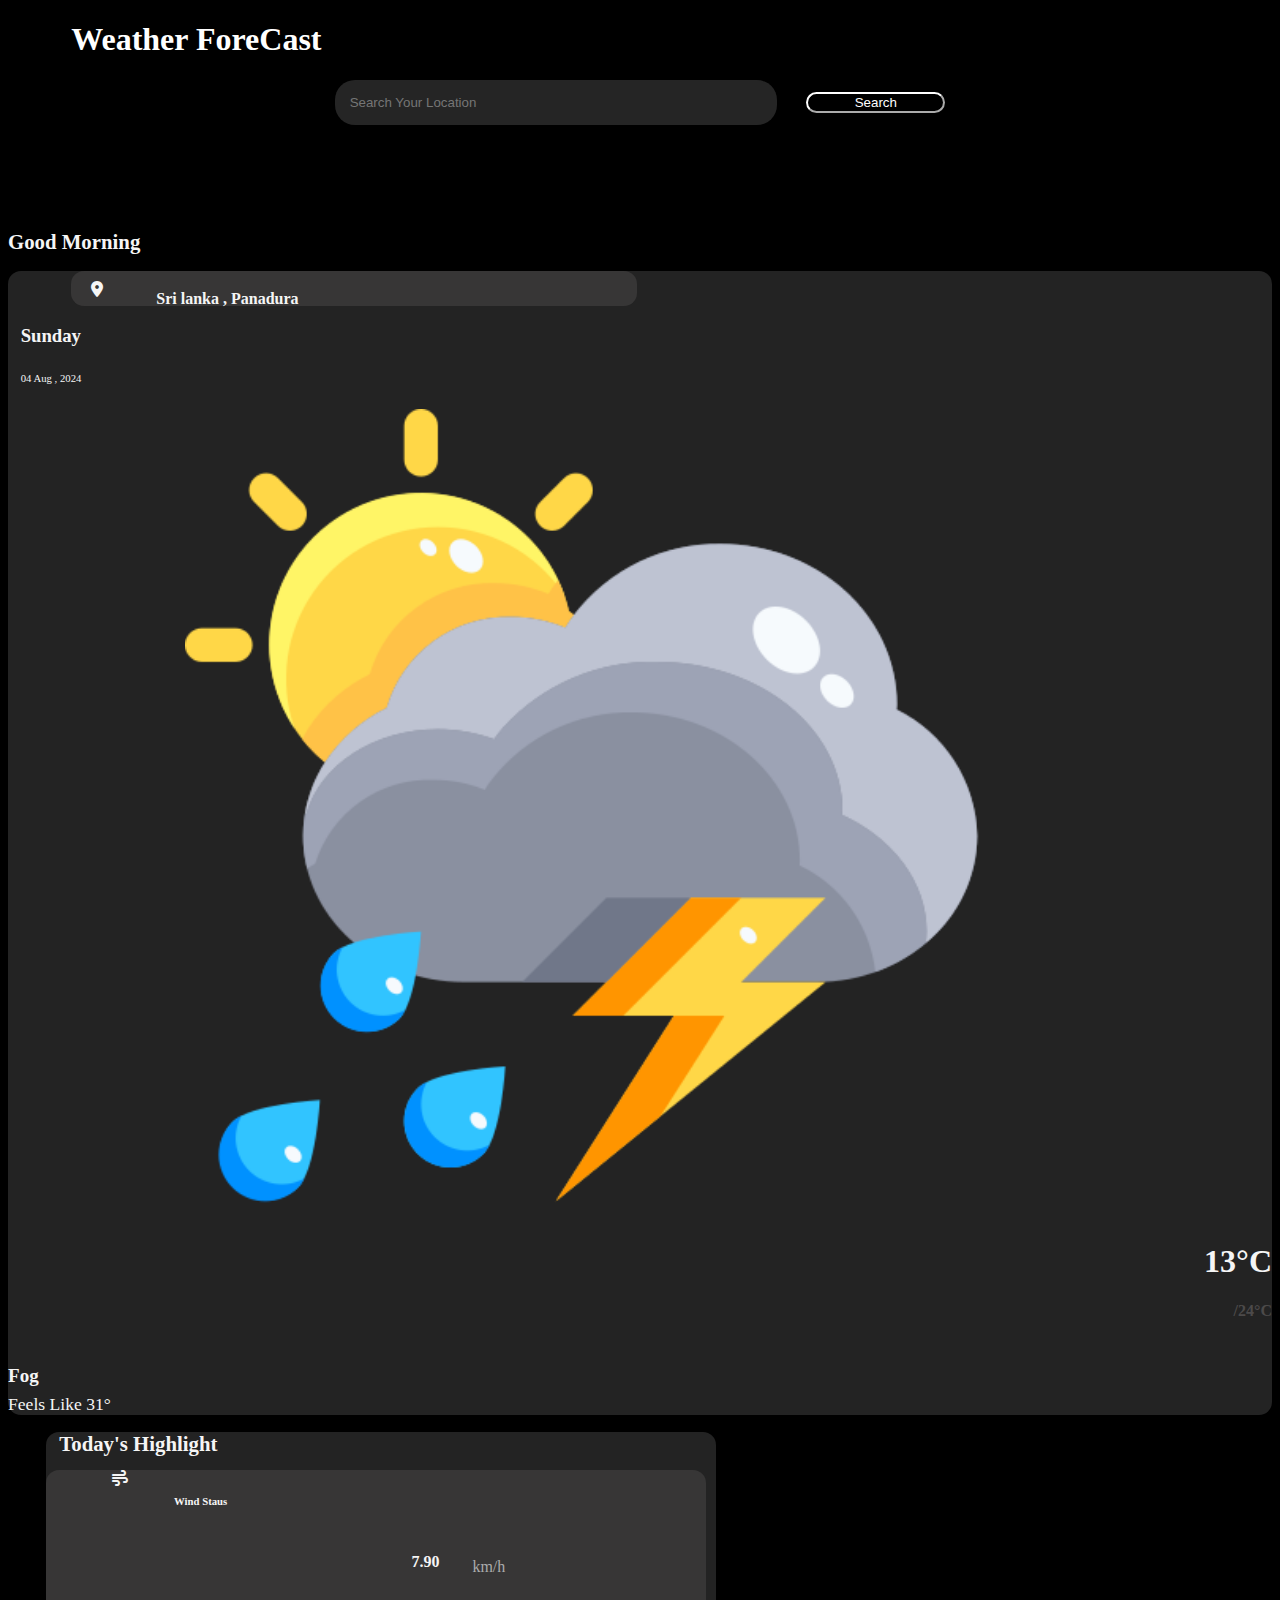
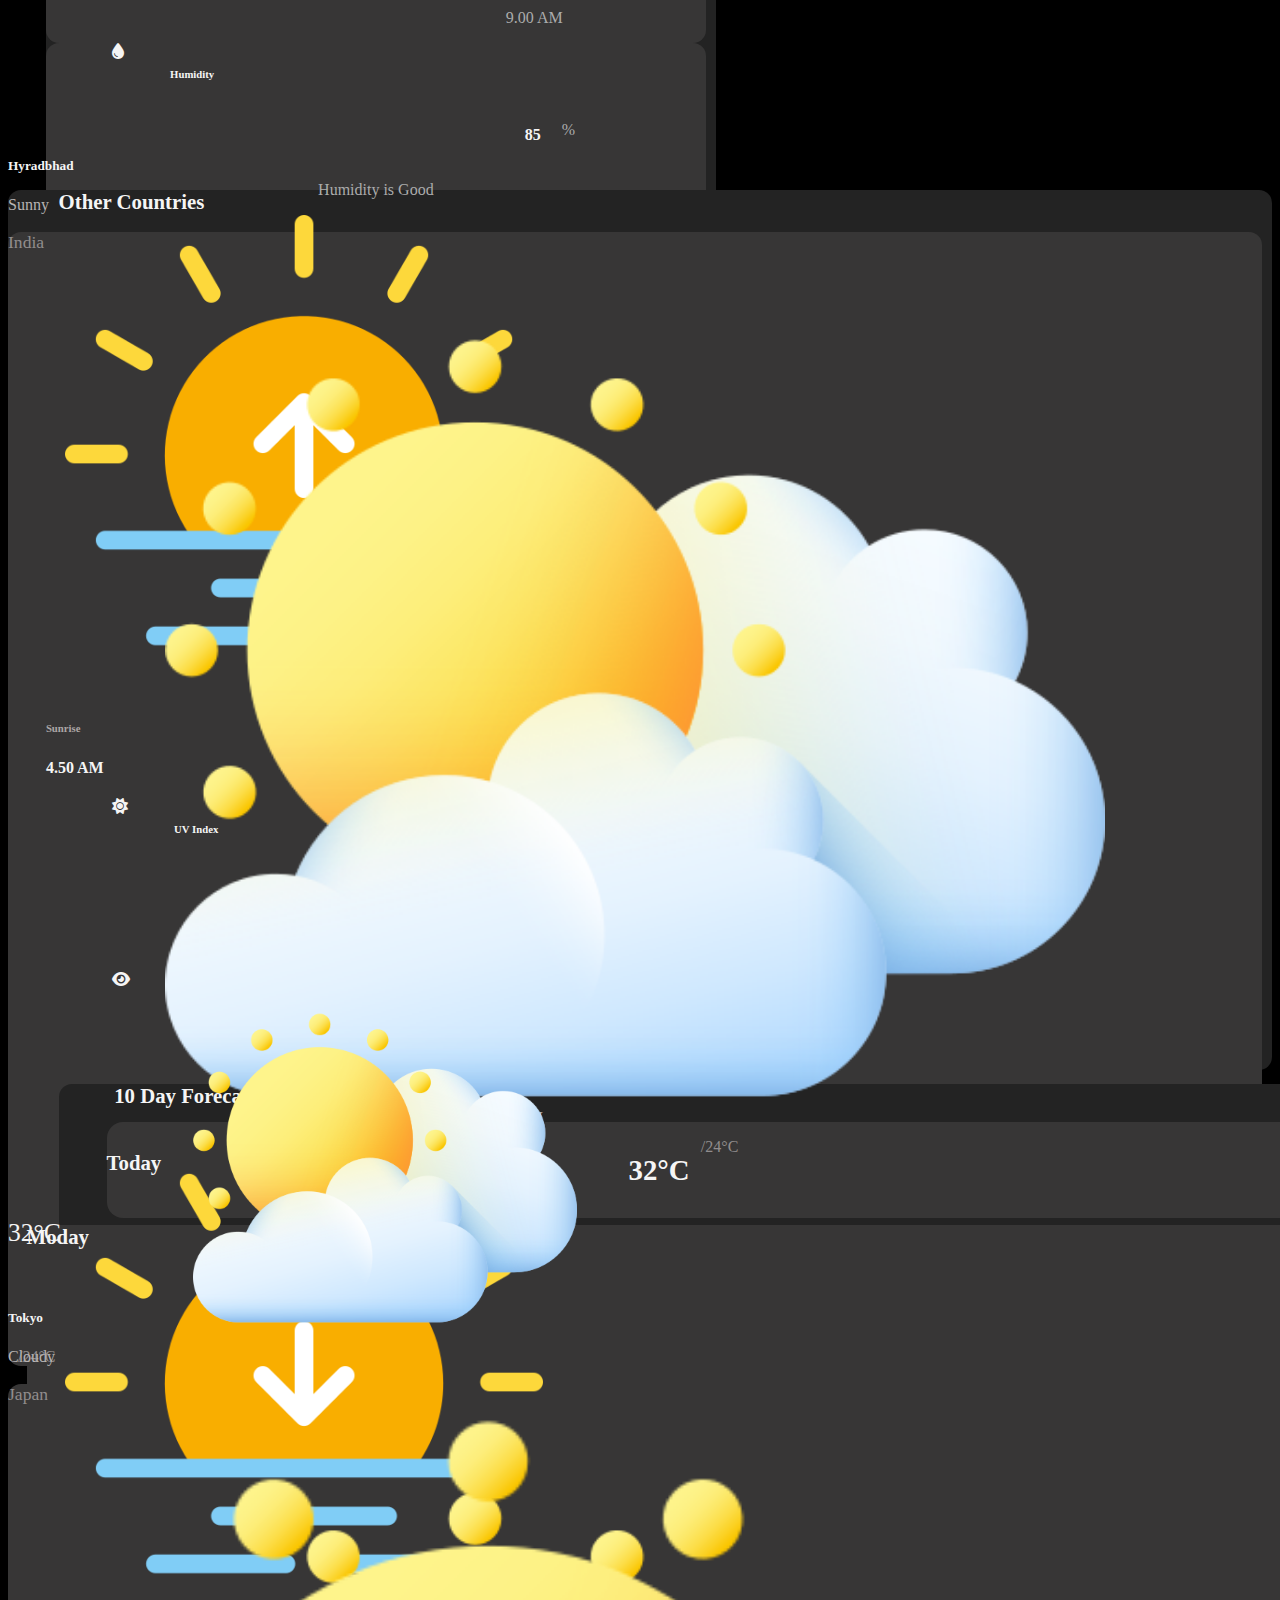
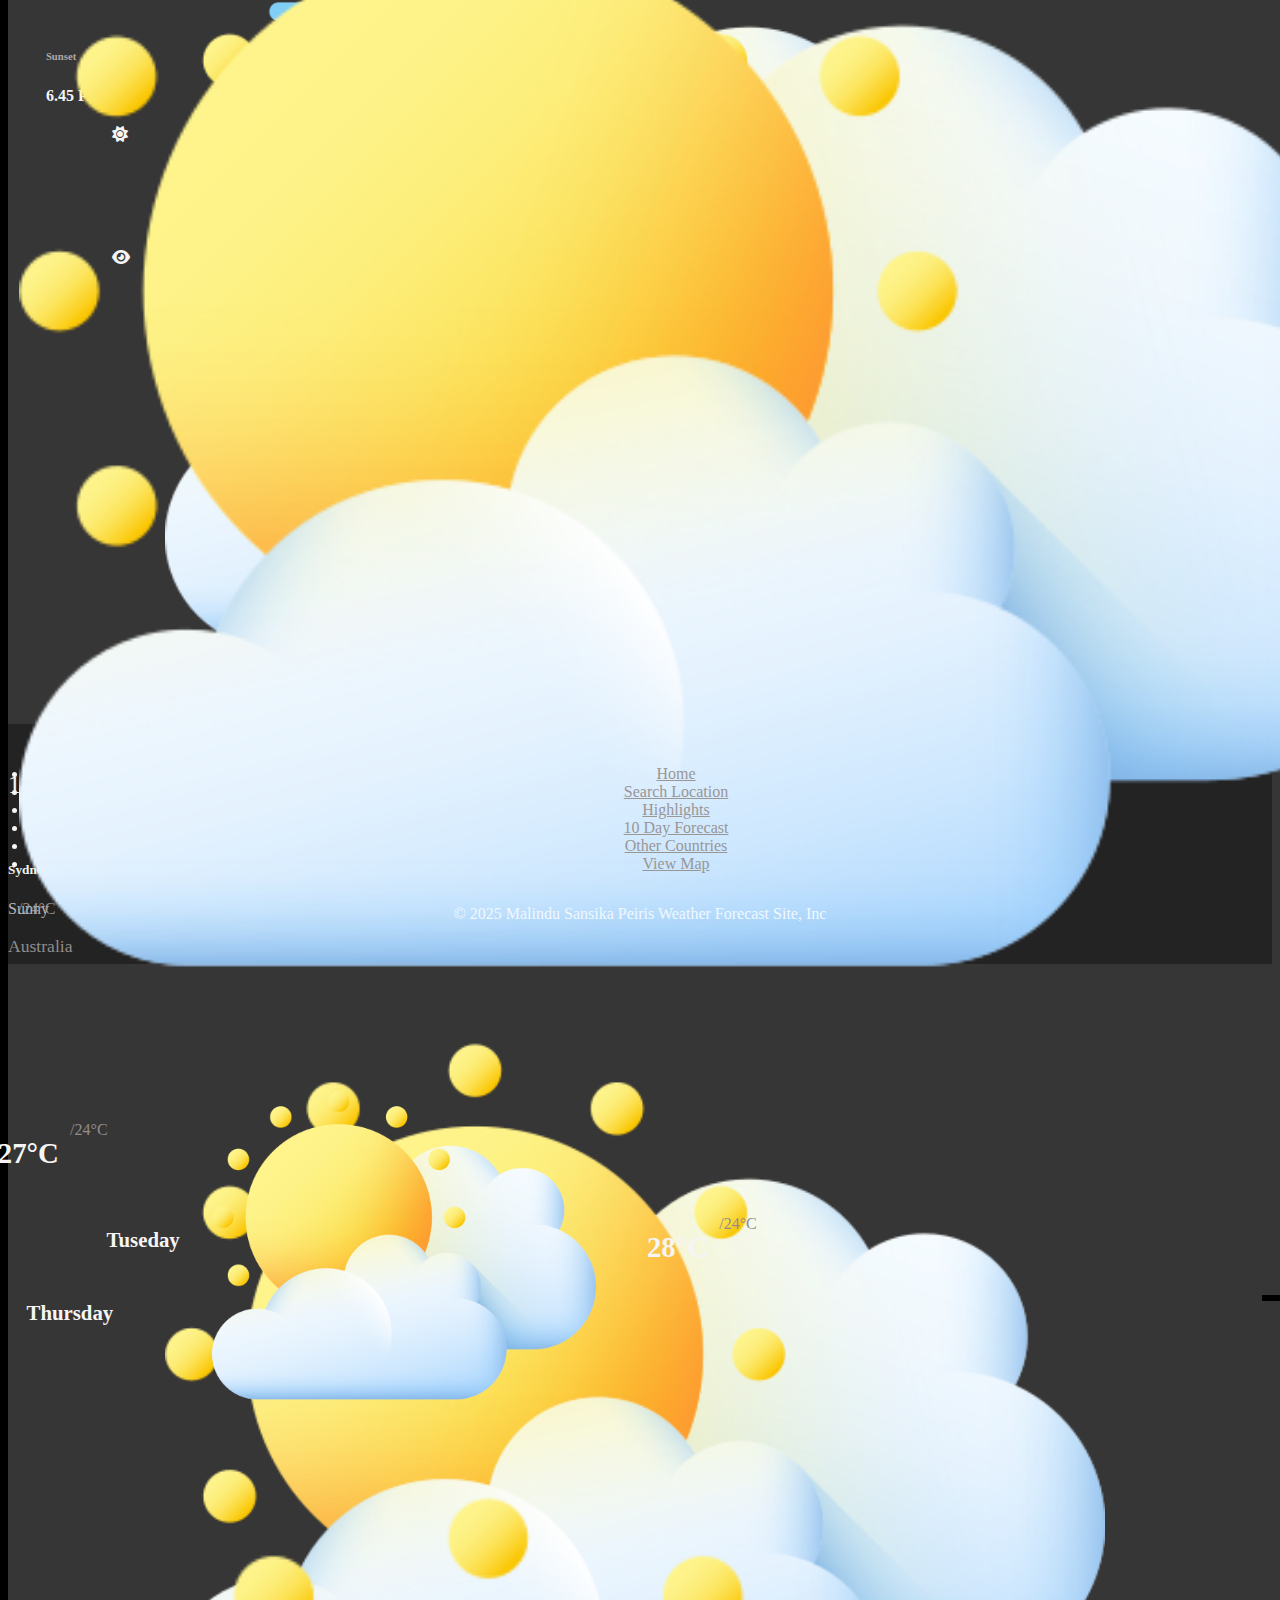
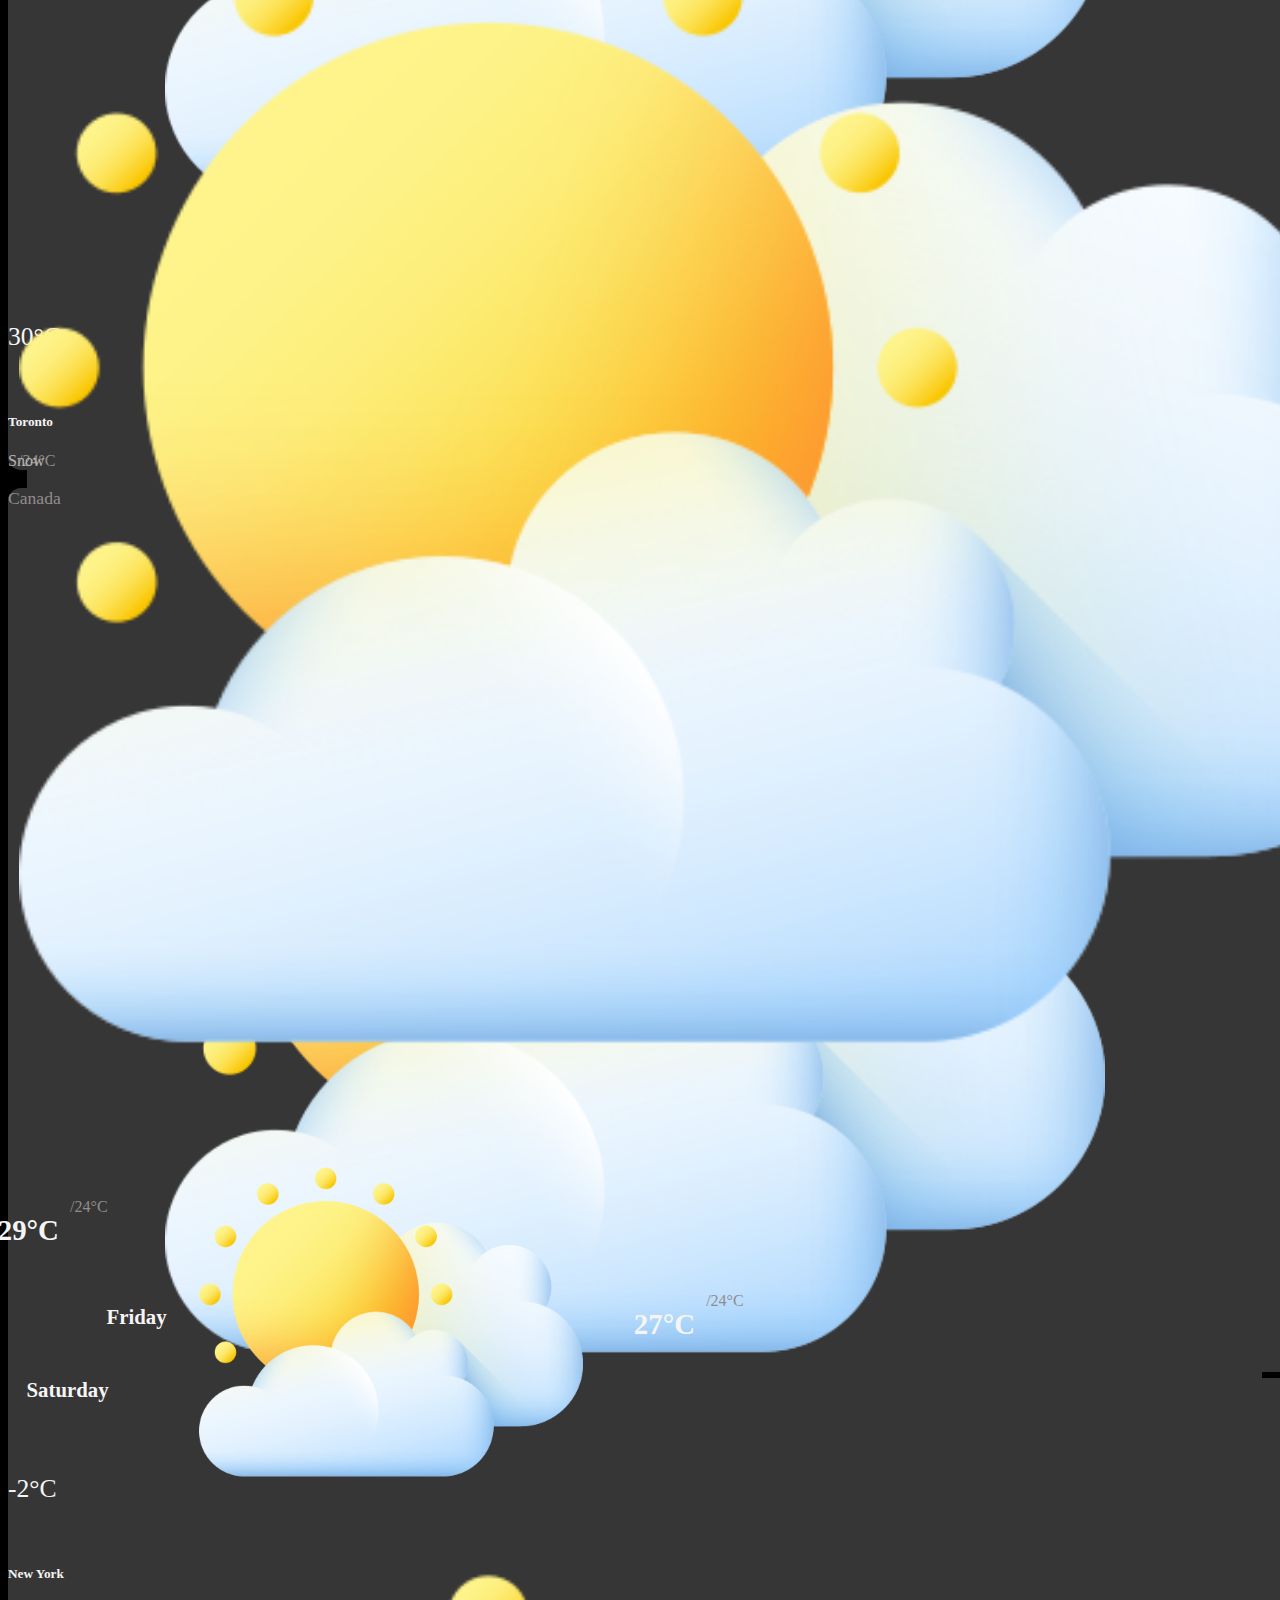
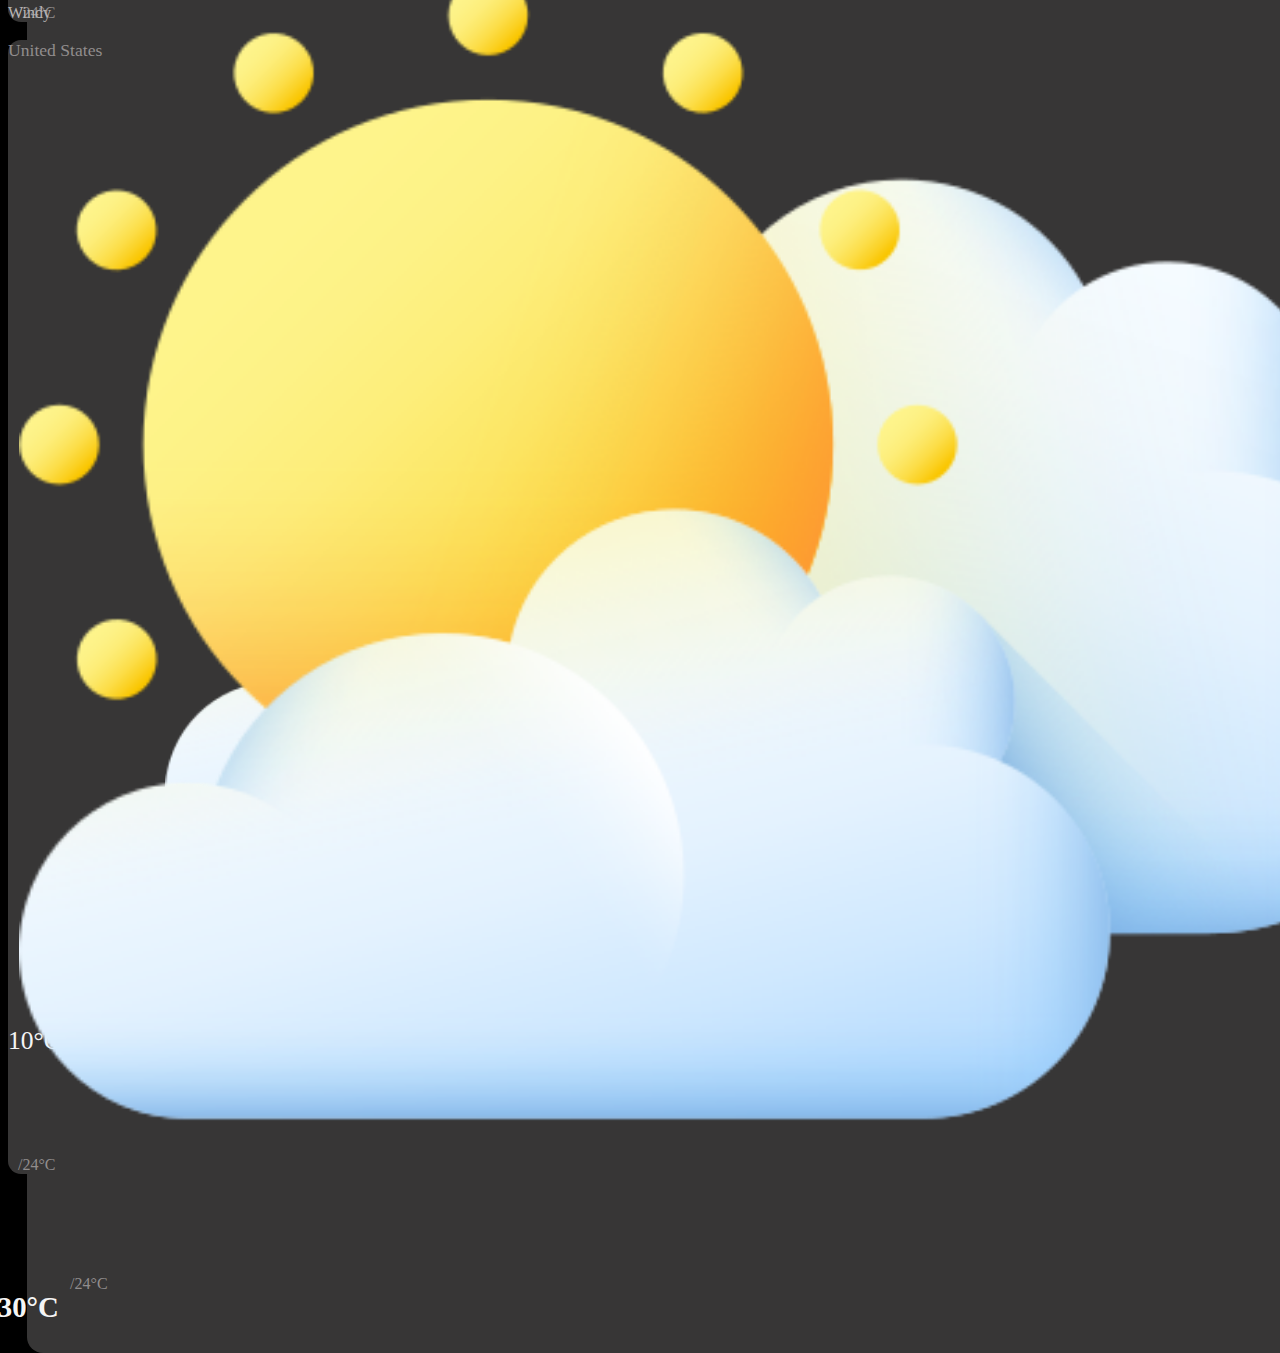
<file: index.html>
<!DOCTYPE html>
<html lang="en">

<head>
    <meta charset="UTF-8">
    <meta name="viewport" content="width=device-width, initial-scale=1.0">
    <title>Document</title>
    <link href="https://cdn.jsdelivr.net/npm/bootstrap@5.3.8/dist/css/bootstrap.min.css" rel="stylesheet"
        integrity="sha384-sRIl4kxILFvY47J16cr9ZwB07vP4J8+LH7qKQnuqkuIAvNWLzeN8tE5YBujZqJLB" crossorigin="anonymous">
    <link rel="stylesheet" href="assets/css/style.css">
    <link rel="stylesheet" href="https://cdnjs.cloudflare.com/ajax/libs/font-awesome/6.5.0/css/all.min.css">
    <script src="assets/js/preDefinedCountries.js"></script>
</head>

<body>

    <!-- nav section -->
    <div class="container-fluid">
        <section id="Home">
            <div class="row mt-3">
                <div class="col-lg-4 navLeftPart">
                    <h1 class="siteTitle alfa-slab-one-regular" id="site_Title">Weather ForeCast</h1>
                </div>
                <div class="col-lg-7 navRightPart mt-1">
                    <input type="search" placeholder="Search Your Location" id="navTxtSearch"
                        onclick="searchingLocationDetails()">
                    <button class="btnSearch" onclick="searchingLocationDetails()">Search</button>
                </div>
                <div class="col-lg-1">
                    <button class="btnDarkMode" id="btnDarkModeId" onclick="darkMode()">
                        <h6 id="btnDarkModeValue" style="margin-top: 5px;">Dark Mode</h6>
                    </button>

                </div>
            </div>
        </section>
    </div>

    <!-- welcome selction and body part -->
    <div class="container bodyPart">
        <div class="row mt-5 ">
            <div class="col-lg-12">
                <h2 class="welcomeMsg">Good Morning</h2>
            </div>
        </div>

        <div class="row">
            <div class="col-lg-5">
                <div class="containerSearchMainInfo">
                    <div class="row">
                        <div class="conainerMain1 mt-3">
                            <i class="fa-solid fa-location-dot"></i>
                            <p class="locationMainCard" id="mainSearchedPlace">Sri lanka , Panadura</p>
                        </div>
                    </div>

                    <div class="row mt-3 mainCardDay">
                        <div class="col-lg-4">
                            <h3 style="font-weight: 600;" id="mainSearchedDay">Sunday</h3>
                            <h6 style="font-weight: 500;" id="mainSearchedDate">04 Aug , 2024</h6>
                        </div>
                        <div class="col-lg-8"></div>
                    </div>

                    <div class="row">
                        <div class="col-lg-2"></div>

                        <div class="col-lg-6">
                            <img class="mainCardImage" id="setWeatherIcon" src="assets/img/scattered-thunderstorms.png"
                                alt="Weather image check your connection">
                        </div>

                        <div class="col-lg-3 mainCardDetails">
                            <h1 class="" id="mainSerchedCelsius">13°C</h1>
                            <h4 style="color: rgb(76, 74, 74);">/24°C</h4>
                            <p id="mainSearchedCondition">Fog</p>
                            <p id="mainSearchedFeelsLike">Feels Like 31°</p>
                        </div>

                    </div>
                </div>
            </div>

            <div class="col-lg-6 containerHighLightInfo">
                <section id="Highlight">
                    <div class="row mt-4">
                        <h1 class="highlightTitle">Today's Highlight</h1>
                    </div>

                    <div class="container">
                        <div class="row mt-3">
                            <div class="col-lg-3 commonHighlightCards">
                                <div class="mt-3" style="display: flex;">
                                    <i class="fas fa-wind highlightInfoIcon"></i>
                                    <h6>Wind Staus</h6>
                                </div>
                                <div class="mt-3" style="display: flex; justify-content: center;">
                                    <h4 class="hightlightCommonThing1" id="searchedWindValue">7.90</h4>
                                    <p class="hightlightCommonThing2">km/h</p>
                                </div>

                                <div style="display: flex;justify-content: center;">
                                    <p class="hightlightCommonThing3">9.00 AM</p>
                                </div>
                            </div>

                            <div class="col-lg-3 commonHighlightCards">
                                <div class="mt-3" style="display: flex;">
                                    <i class="fas fa-tint highlightInfoIcon"></i>
                                    <h6>Humidity</h6>
                                </div>
                                <div class="mt-3" style="display: flex; justify-content: center;margin-left: 37%;">
                                    <h4 class="hightlightCommonThing1" id="searchedHumidityValue">85</h4>
                                    <p class="hightlightCommonThing2"> %</p>
                                </div>

                                <div style="display: flex;justify-content: center;">
                                    <p class="hightlightCommonThing4">Humidity is Good</p>
                                </div>

                            </div>

                            <div class="col-lg-5 commonHighlightCards">
                                <div class="div" style="display: flex;">
                                    <div class="row mt-5">
                                        <div class="col-lg-4">
                                            <img class="sunRiseSetImage" src="assets/img/sunrise.png"
                                                alt="sunrise Image">
                                        </div>
                                        <div class="col-lg-2"></div>
                                        <div class="col-lg-6" style="text-align: start;">
                                            <h6 class="sunriseset">Sunrise</h6>
                                            <h4 id="searchedSunRiseTime">4.50 AM</h4>
                                        </div>
                                    </div>
                                </div>
                            </div>
                        </div>

                        <div class="row mt-5">
                            <div class="col-lg-3 commonHighlightCards">
                                <div class="mt-3" style="display: flex;">
                                    <i class="fas fa-sun highlightInfoIcon"></i>
                                    <h6>UV Index</h6>
                                </div>
                                <div class="row">
                                    <div class="col-lg-2"></div>
                                    <div class="col-lg-9">
                                        <div class="mt-3" style="display: flex; justify-content: end;">
                                            <h4 class="hightlightCommonThing1" id="serachedUvValue">4</h4>
                                            <p class="hightlightCommonThing2">UV</p>
                                        </div>
                                    </div>
                                </div>
                                <div class="row">
                                    <div class="col-lg-2"></div>
                                    <div class="col-lg-9">
                                        <div style="display: flex;justify-content: end;">
                                            <p class="hightlightCommonThing5">Moderate UV</p>
                                        </div>
                                    </div>
                                </div>



                            </div>

                            <div class="col-lg-3 commonHighlightCards">
                                <div class="mt-3" style="display: flex;">
                                    <i class="fas fa-eye highlightInfoIcon"></i>
                                    <h6>Visibility</h6>
                                </div>
                                <div class="mt-3" style="display: flex; justify-content: center;margin-left: 37%;">
                                    <h4 class="hightlightCommonThing1" id="searchedVisibilityValue">5</h4>
                                    <p class="hightlightCommonThing2">km</p>
                                </div>

                                <div style="display: flex;justify-content: center;">
                                    <p class="hightlightCommonThing6" id="searchedTimeValue">9.00 AM</p>
                                </div>

                            </div>

                            <div class="col-lg-5 commonHighlightCards">
                                <div class="div" style="display: flex;">
                                    <div class="row mt-5">
                                        <div class="col-lg-4">
                                            <img class="sunRiseSetImage" src="assets/img/sunset.png"
                                                alt="sunrise Image">
                                        </div>
                                        <div class="col-lg-2"></div>
                                        <div class="col-lg-6" style="text-align: start;">
                                            <h6 class="sunriseset">Sunset</h6>
                                            <h4 id="searchedSunSetTime">6.45 PM</h4>
                                        </div>
                                    </div>
                                </div>
                            </div>
                        </div>

                        <div class="row mt-5">
                            <div class="col-lg-3 commonHighlightCards">
                                <div class="mt-3" style="display: flex;">
                                    <i class="fas fa-sun highlightInfoIcon"></i>
                                    <h6>Pressure</h6>
                                </div>
                                <div class="row">
                                    <div class="col-lg-2"></div>
                                    <div class="col-lg-9">
                                        <div class="mt-4" style="display: flex; justify-content: end;">
                                            <h4 class="hightlightCommonThing1" id="searchedPressureValue">1016</h4>
                                            <p class="hightlightCommonThing2">hPa</p>
                                        </div>
                                    </div>
                                </div>

                            </div>

                            <div class="col-lg-3 commonHighlightCards">
                                <div class="mt-3" style="display: flex;">
                                    <i class="fas fa-eye highlightInfoIcon"></i>
                                    <h6>Cloud Cover</h6>
                                </div>
                                <div class="mt-4" style="display: flex; justify-content: center;margin-left: 37%;">
                                    <h4 class="hightlightCommonThing" id="searchedCloudCoverValue">100</h4>
                                    <p class="hightlightCommonThing2">%</p>
                                </div>

                            </div>
                        </div>



                    </div>
                </section>
            </div>
        </div>


        <!-- other Country Cards  -->
        <div class="row mt-5 ">
            <div class="col-lg-5">
                <section id="Countries">
                    <div class="otherCountriesContainer">
                        <div class="row">
                            <div class="col-lg-12">
                                <h2 class="otherCountriesTitle mt-4">Other Countries</h2>
                            </div>
                        </div>

                        <div class="row">
                            <div class="col-lg-1 mt-4"></div>

                            <div class="col-lg-10">
                                <div class="contryCards mt-4">

                                    <div class="container">
                                        <div class="row">

                                            <div class="col-lg-4 mt-3">
                                                <p class="otherCountryName">India</p>
                                                <h5 class="otherCountryLocation">Hyradbhad</h5>
                                                <p class="otherCountryCondition">Sunny</p>
                                            </div>

                                            <div class="col-lg-4 mt-4" style="text-align: center;">
                                                <img class="countryImage" id="hydrabadImg" src="assets/img/sun.png"
                                                    alt="">
                                            </div>

                                            <div class="col-lg-4 mt-3">
                                                <div class="contryCardTempDetails mt-4">
                                                    <p class="countryCardTempValue" id="hydrabadTemp">32°C</p>
                                                    <p class="countryCardTemp">/24°C</p>
                                                </div>
                                            </div>

                                        </div>
                                    </div>

                                </div>
                            </div>

                            <div class="col-lg-1 mt-4"></div>

                        </div>


                        <div class="row">
                            <div class="col-lg-1 mt-4"></div>

                            <div class="col-lg-10">
                                <div class="contryCards mt-4">

                                    <div class="container">
                                        <div class="row">

                                            <div class="col-lg-4 mt-3">
                                                <p class="otherCountryName">Japan</p>
                                                <h5 class="otherCountryLocation">Tokyo</h5>
                                                <p class="otherCountryCondition">Cloudy</p>
                                            </div>

                                            <div class="col-lg-4 mt-4" style="text-align: center;">
                                                <img class="countryImage" id="tokyoImg" src="assets/img/sun.png" alt="">
                                            </div>

                                            <div class="col-lg-4 mt-3">
                                                <div class="contryCardTempDetails mt-4">
                                                    <p class="countryCardTempValue" id="tokyoTemp">18°C</p>
                                                    <p class="countryCardTemp">/24°C</p>
                                                </div>
                                            </div>

                                        </div>
                                    </div>

                                </div>
                            </div>

                            <div class="col-lg-1 mt-4"></div>

                        </div>

                        <div class="row">
                            <div class="col-lg-1 mt-4"></div>

                            <div class="col-lg-10">
                                <div class="contryCards mt-4">

                                    <div class="container">
                                        <div class="row">

                                            <div class="col-lg-4 mt-3">
                                                <p class="otherCountryName">Australia</p>
                                                <h5 class="otherCountryLocation">Sydney</h5>
                                                <p class="otherCountryCondition">Sunny</p>
                                            </div>

                                            <div class="col-lg-4 mt-4" style="text-align: center;">
                                                <img class="countryImage" id="sydneyImg" src="assets/img/sun.png"
                                                    alt="">
                                            </div>

                                            <div class="col-lg-4 mt-3">
                                                <div class="contryCardTempDetails mt-4">
                                                    <p class="countryCardTempValue" id="sydneyTemp">30°C</p>
                                                    <p class="countryCardTemp">/24°C</p>
                                                </div>
                                            </div>

                                        </div>
                                    </div>

                                </div>
                            </div>

                            <div class="col-lg-1 mt-4"></div>

                        </div>

                        <div class="row">
                            <div class="col-lg-1 mt-4"></div>

                            <div class="col-lg-10">
                                <div class="contryCards mt-4">

                                    <div class="container">
                                        <div class="row">

                                            <div class="col-lg-4 mt-3">
                                                <p class="otherCountryName">Canada</p>
                                                <h5 class="otherCountryLocation">Toronto</h5>
                                                <p class="otherCountryCondition">Snow</p>
                                            </div>

                                            <div class="col-lg-4 mt-4" style="text-align: center;">
                                                <img class="countryImage" id="canadaImg" src="assets/img/sun.png"
                                                    alt="">
                                            </div>

                                            <div class="col-lg-4 mt-3">
                                                <div class="contryCardTempDetails mt-4">
                                                    <p class="countryCardTempValue" id="canadaTemp">-2°C</p>
                                                    <p class="countryCardTemp">/24°C</p>
                                                </div>
                                            </div>

                                        </div>
                                    </div>

                                </div>
                            </div>

                            <div class="col-lg-1 mt-4"></div>

                        </div>

                        <div class="row">
                            <div class="col-lg-1 mt-4"></div>

                            <div class="col-lg-10">
                                <div class="contryCards mt-4">

                                    <div class="container">
                                        <div class="row">

                                            <div class="col-lg-4 mt-3">
                                                <p class="otherCountryName">United States</p>
                                                <h5 class="otherCountryLocation">New York</h5>
                                                <p class="otherCountryCondition">Windy</p>
                                            </div>

                                            <div class="col-lg-4 mt-4" style="text-align: center;">
                                                <img class="countryImage" id="newyorkImg" src="assets/img/sun.png"
                                                    alt="">
                                            </div>

                                            <div class="col-lg-4 mt-3">
                                                <div class="contryCardTempDetails mt-4">
                                                    <p class="countryCardTempValue" id="newyorkTemp">10°C</p>
                                                    <p class="countryCardTemp">/24°C</p>
                                                </div>
                                            </div>

                                        </div>
                                    </div>

                                </div>
                            </div>

                            <div class="col-lg-1 mt-4"></div>

                        </div>
                    </div>
                </section>
            </div>



            <!-- 10 day forecastInfo -->
            <div class="col-lg-6 ">
                <section id="Forecast">
                    <div class="forecastInfo">
                        <div class="row mt-4">
                            <h1 class="forcastTitle mt-3">10 Day Forecast</h1>
                        </div>

                        <div class="row">
                            <div class="container">
                                <div class="row mt-5 ">
                                    <div class="col-lg-5 forecastCardsSet1">

                                        <div class="col-lg-4 mt-3">
                                            <p class="forcastCardDay">Today</p>
                                        </div>
                                        <div class="col-lg-4 mt-2" style="text-align: center;">
                                            <img class="forcastCardImage" src="assets/img/sun.png" alt="">
                                        </div>
                                        <div class="col-lg-4 mt-1">
                                            <div class="forcastCardtempDetails mt-4">
                                                <p class="forcastCardCelsius">32°C</p>
                                                <p class="forcastCardTemp">/24°C</p>
                                            </div>
                                        </div>
                                    </div>

                                    <div class="col-lg-1"></div>

                                    <div class="col-lg-5 forecastCardsSet2">
                                        <div class="row">
                                            <div class="col-lg-4 mt-4">
                                                <p class="forcastCardDay">Moday</p>
                                            </div>
                                            <div class="col-lg-4" style="text-align: center;">
                                                <img class="forcastCardImage2" src="assets/img/sun.png" alt="">
                                            </div>
                                            <div class="col-lg-4 mt-1">
                                                <div class="forcastCardtempDetails mt-4">
                                                    <p class="forcastCardCelsius2">27°C</p>
                                                    <p class="forcastCardTemp2">/24°C</p>
                                                </div>
                                            </div>
                                        </div>
                                    </div>
                                </div>

                                <div class="row mt-5">
                                    <div class="col-lg-5 forecastCardsSet1">

                                        <div class="col-lg-4 mt-3">
                                            <p class="forcastCardDay">Tuseday</p>
                                        </div>
                                        <div class="col-lg-4 mt-2" style="text-align: center;">
                                            <img class="forcastCardImage" src="assets/img/sun.png" alt="">
                                        </div>
                                        <div class="col-lg-4 mt-1">
                                            <div class="forcastCardtempDetails mt-4">
                                                <p class="forcastCardCelsius">28°C</p>
                                                <p class="forcastCardTemp">/24°C</p>
                                            </div>
                                        </div>
                                    </div>

                                    <div class="col-lg-1"></div>

                                    <div class="col-lg-5 forecastCardsSet2">
                                        <div class="row">
                                            <div class="col-lg-4 mt-4">
                                                <p class="forcastCardDay">Thursday</p>
                                            </div>
                                            <div class="col-lg-4" style="text-align: center;">
                                                <img class="forcastCardImage2" src="assets/img/sun.png" alt="">
                                            </div>
                                            <div class="col-lg-4 mt-1">
                                                <div class="forcastCardtempDetails mt-4">
                                                    <p class="forcastCardCelsius2">29°C</p>
                                                    <p class="forcastCardTemp2">/24°C</p>
                                                </div>
                                            </div>
                                        </div>
                                    </div>
                                </div>

                                <div class="row mt-5">
                                    <div class="col-lg-5 forecastCardsSet1">

                                        <div class="col-lg-4 mt-3">
                                            <p class="forcastCardDay">Friday</p>
                                        </div>
                                        <div class="col-lg-4 mt-2" style="text-align: center;">
                                            <img class="forcastCardImage" src="assets/img/sun.png" alt="">
                                        </div>
                                        <div class="col-lg-4 mt-1">
                                            <div class="forcastCardtempDetails mt-4">
                                                <p class="forcastCardCelsius">27°C</p>
                                                <p class="forcastCardTemp">/24°C</p>
                                            </div>
                                        </div>
                                    </div>

                                    <div class="col-lg-1"></div>

                                    <div class="col-lg-5 forecastCardsSet2">
                                        <div class="row">
                                            <div class="col-lg-4 mt-4">
                                                <p class="forcastCardDay">Saturday</p>
                                            </div>
                                            <div class="col-lg-4" style="text-align: center;">
                                                <img class="forcastCardImage2" src="assets/img/sun.png" alt="">
                                            </div>
                                            <div class="col-lg-4 mt-1">
                                                <div class="forcastCardtempDetails mt-4">
                                                    <p class="forcastCardCelsius2">30°C</p>
                                                    <p class="forcastCardTemp2">/24°C</p>
                                                </div>
                                            </div>
                                        </div>
                                    </div>
                                </div>




                            </div>
                        </div>

                    </div>
                </section>
            </div>

            <section id="Map">
                <div class="row">
                    <div class="col-lg-1"></div>

                    <div class="col-lg-10" style="display: flex; justify-content: center;">

                        <div class="map">

                            <iframe
                                src="https://www.google.com/maps/embed?pb=!1m18!1m12!1m3!1d63397.333699821735!2d79.89441627694708!3d6.729120196223118!2m3!1f0!2f0!3f0!3m2!1i1024!2i768!4f13.1!3m3!1m2!1s0x3ae24616c169e7c3%3A0xd21e80c970651d56!2sPanadura!5e0!3m2!1sen!2slk!4v1680951005127!5m2!1sen!2slk"
                                width="100%" height="100%" style="border:0;" allowfullscreen="" loading="lazy"
                                referrerpolicy="no-referrer-when-downgrade"></iframe>
                        </div>
                    </div>

                    <div class="col-lg-1"></div>
                </div>
            </section>


        </div>

    </div>


    <div class="container-fluid">
        <div class="col-lg-12">
            <footer
                style="margin-top: 10rem; background-color: #232323; width: 100%; height: 15rem; display: flex; flex-direction: column; align-items: center; justify-content: center;">
                <ul class="nav border-bottom pb-3 mb-3"
                    style="justify-content: center; text-align: center; width: 100%;">
                    <li class="nav-item"><a href="#Home" class="nav-link px-2 footeritems">Home</a></li>
                    <li class="nav-item"><a href="#Home" class="nav-link px-2 footeritems">Search
                            Location</a></li>
                    <li class="nav-item"><a href="#Home" class="nav-link px-2 footeritems">Highlights</a></li>
                    <li class="nav-item"><a href="#Forecast" class="nav-link px-2 footeritems">10 Day
                            Forecast</a></li>
                    <li class="nav-item"><a href="#Countries" class="nav-link px-2 footeritems">Other
                            Countries</a></li>
                    <li class="nav-item"><a href="#Map" class="nav-link px-2 footeritems">View Map</a>
                    </li>
                </ul>
                <div class="row mt-4">
                    <div class="col-lg-12">
                        <p style="color: aliceblue; text-align: center;">© 2025 Malindu Sansika Peiris
                            Weather Forecast Site, Inc</p>

                    </div>
                </div>
            </footer>
        </div>
    </div>



    <script src="assets/js/app.js"></script>
    <script src="https://cdn.jsdelivr.net/npm/bootstrap@5.3.8/dist/js/bootstrap.bundle.min.js"
        integrity="sha384-FKyoEForCGlyvwx9Hj09JcYn3nv7wiPVlz7YYwJrWVcXK/BmnVDxM+D2scQbITxI"
        crossorigin="anonymous"></script>
</body>

</html>
</file>
<file: assets/css/style.css>
body {
    background-color: black;
    color: whitesmoke;
}

/* 
background: linear-gradient(270deg,
             #17b59a 10%,
            #0dba22ad 100%); */

.welcomeMsg {
    font-weight: 700;
    font-size: 130%;
}



.navLeftPart {
    text-align: start;
}

.navRightPart {
    align-items: center;
    /* justify-items: center;  */
    text-align: center;
}

.siteTitle {
    color: white;
    margin-left: 5%;
}

.siteTitle:hover {
    transform: translatex(7px);

    transition: all 0.3s ease-in-out;
}

.btnSearch {
    width: 11%;
    height: 82%;
    color: white;
    margin-left: 2%;
    background-color: black;
    border-color: white;
    border-radius: 20px;
}

.btnSearch:hover {
    transform: translatey(-4px);
    transition: all 0.3s ease-in-out;
    color: rgb(255, 255, 255);
    background-color: rgb(0, 100, 130);

}

.btnDarkMode {
    width: 7rem;
    height: 82%;
    color: white;
    margin-left: -42%;
    background-color: black;
    border-color: white;
    border-radius: 20px;
}

.btnDarkMode:hover {
    transform: translatey(-4px);
    transition: all 0.3s ease-in-out;
    color: rgb(255, 255, 255);
    background-color: rgb(0, 100, 130);

}

#navTxtSearch {
    width: 35%;
    height: 85%;
    border-radius: 20px;
    padding: 15px;
    background-color: rgb(37, 37, 37);
    color: white;
    border: 0px;
}

#navTxtSearch:hover {
    transform: translatey(-4px);
    transition: all 0.3s ease-in-out;
}

.bodyPart {
    margin-top: 5%;
}

.containerSearchMainInfo {
    background-color: #232323;
    border-radius: 13px;
}

.containerSearchMainInfo:hover {
    transform: translatey(-15px);
    box-shadow: #e3e3e34d 10px 10px 50px 20px;
    transition: all 0.3s ease-in-out;
}

.conainerMain1 {
    background-color: #373636;
    border-radius: 13px;
    width: 42%;
    height: 35px;
    margin-left: 5%;
    display: flex;
    padding: 0px 15px 0 20px;
    align-items: center;

}

.locationMainCard {
    text-align: end;
    font-weight: 600;
    margin-left: 10%;
    margin-top: 7%;
    align-content: center;
}

.mainCardDay {
    margin-left: 1%;
}

.mainCardDetails {
    text-align: end;
}

.mainCardImage {
    width: 64%;
    height: auto;
    margin-left: 14%;
}

#mainSerchedCelsius {
    font-weight: 600;
}

#mainSearchedCondition {
    font-size: 119%;
    font-weight: 600;
    margin-top: 45px;
    text-align: start;
}

#mainSearchedFeelsLike {
    font-size: 110%;
    font-weight: 500;
    margin-top: -12px;
    text-align: start;
}

.containerHighLightInfo {
    background-color: #232323;
    border-radius: 13px;
    margin-left: 3%;
    width: 53%;
    height: 37.3rem;
}

.containerHighLightInfo:hover {
    transform: translatey(-15px);
    box-shadow: #e3e3e34d 10px 10px 50px 20px;
    transition: all 0.3s ease-in-out;
}

.highlightTitle {
    font-weight: 700;
    font-size: 130%;
    margin-left: 2%;
}

.commonHighlightCards {
    background-color: #373636;
    border-radius: 13px;
    margin-right: 10px;
}

.highlightInfoIcon {
    margin-left: 10%;
    margin-right: 7%;
}

.hightlightCommonThing1 {
    font-weight: 700;
    margin-left: 25%;
}

.hightlightCommonThing2 {
    color: rgb(171, 172, 172);
    margin-left: 5%;
    margin-top: 4%;
}

.hightlightCommonThing3 {
    color: rgb(171, 172, 172);
    margin-left: 48%;
}

.hightlightCommonThing4 {
    color: rgb(171, 172, 172);
}

.sunRiseSetImage {
    width: 90%;
    margin-left: 19px;
}

.sunriseset {
    color: #aca6a6;
}

.hightlightCommonThing5 {
    color: rgb(171, 172, 172);
}

.hightlightCommonThing6 {
    color: rgb(171, 172, 172);
    margin-left: 42%;
}

.otherCountriesTitle {
    font-weight: 700;
    font-size: 130%;
    margin-left: 4%;
}

.otherCountriesContainer {
    background-color: #232323;
    border-radius: 13px;
    margin-top: -16rem;
    height: 55rem;
}

.otherCountriesContainer:hover {
    transform: translatey(-15px);
    box-shadow: #e3e3e34d 10px 10px 50px 20px;
    transition: all 0.3s ease-in-out;
}

.forecastInfo {
    background-color: #232323;
    border-radius: 13px;
    margin-left: 4%;
    width: 110%;
    height: 34.5rem;
}

.forecastInfo:hover {
    transform: translatey(-15px);
    box-shadow: #e3e3e34d 10px 10px 50px 20px;
    transition: all 0.3s ease-in-out;
}

.forcastTitle {
    font-weight: 700;
    font-size: 130%;
    margin-left: 4%;
}

.contryCards {
    background-color: #373636;
    border-radius: 13px;
    margin-right: 10px;
}

.otherCountryName {
    color: #918d8d;
    font-size: 1.1rem;
}

.otherCountryLocation {
    margin-top: -9%;
    font-weight: 600;
}

.otherCountryCondition {
    color: #b8b4b4;
}

.countryImage {
    width: 75%;
}

.countryCardTempDetails {
    display: flex;
    text-align: end;
}

.countryCardTempValue {
    font-size: 1.6rem;
}

.countryCardTemp {
    color: #918d8d;
    font-size: 1rem;
    margin-top: 8%;
    padding: 0px 0px 0px 10px;
}

.forecastCardsSet1 {
    background-color: #373636;
    margin-left: 3rem;
    border-radius: 1rem;
    display: flex;
    align-items: center;
    justify-content: start;
    height: 6rem;
}

.forecastCardsSet2 {
    background-color: #373636;
    border-radius: 1rem;
    margin-left: -2rem;
}

.forcastCardDay {
    font-weight: 600;
    font-size: 1.3rem;
    margin-top: 0.4rem;
}

.forcastCardCelsius {
    font-weight: 600;
    font-size: 1.8rem;
}

.forcastCardTemp {
    color: #918d8d;
    margin-left: 0.7rem;
    margin-top: 0.8rem;
}

.forcastCardImage {
    margin-left: -2rem;
    width: 80%;
}

.forcastCardtempDetails {
    display: flex;
    margin-left: -.8rem;
}

.forcastCardCelsius2 {
    font-weight: 600;
    font-size: 1.8rem;
    margin-left: -1rem;
}

.forcastCardTemp2 {
    color: #918d8d;
    margin-left: 0.7rem;
    margin-top: 0.8rem;
}

.forcastCardImage2 {
    margin-top: 0.8rem;
    width: 100%;
    margin-left: -1rem;
}

.footeritems {
    color: #999696;
    padding: 5px 20px;
    font-size: 1rem;
    padding: 0px 0px 20px 0px;
    margin-left: 2rem;

}

.footeritems:hover {
    display: flex;
    color: #ffffff;
    background: linear-gradient(270deg,
            #17b59a 10%,
            #0dba22ad 100%);
    border-radius: 15px;
    align-content: center;

    box-shadow: 1px 1px 1px 1px;
    box-shadow: 0 0 25px rgba(234, 80, 3, 0.6);
    transform: translatey(-2px);
}


.map {
    width: 90%;
    margin-top: 3rem;
    height: 30rem;
}
.map:hover{
    transform: translatey(-5px);
    box-shadow: #e3e3e388 10px 10px 20px 20px;
    transition: all 0.3s ease-in-out;
}
</file>
